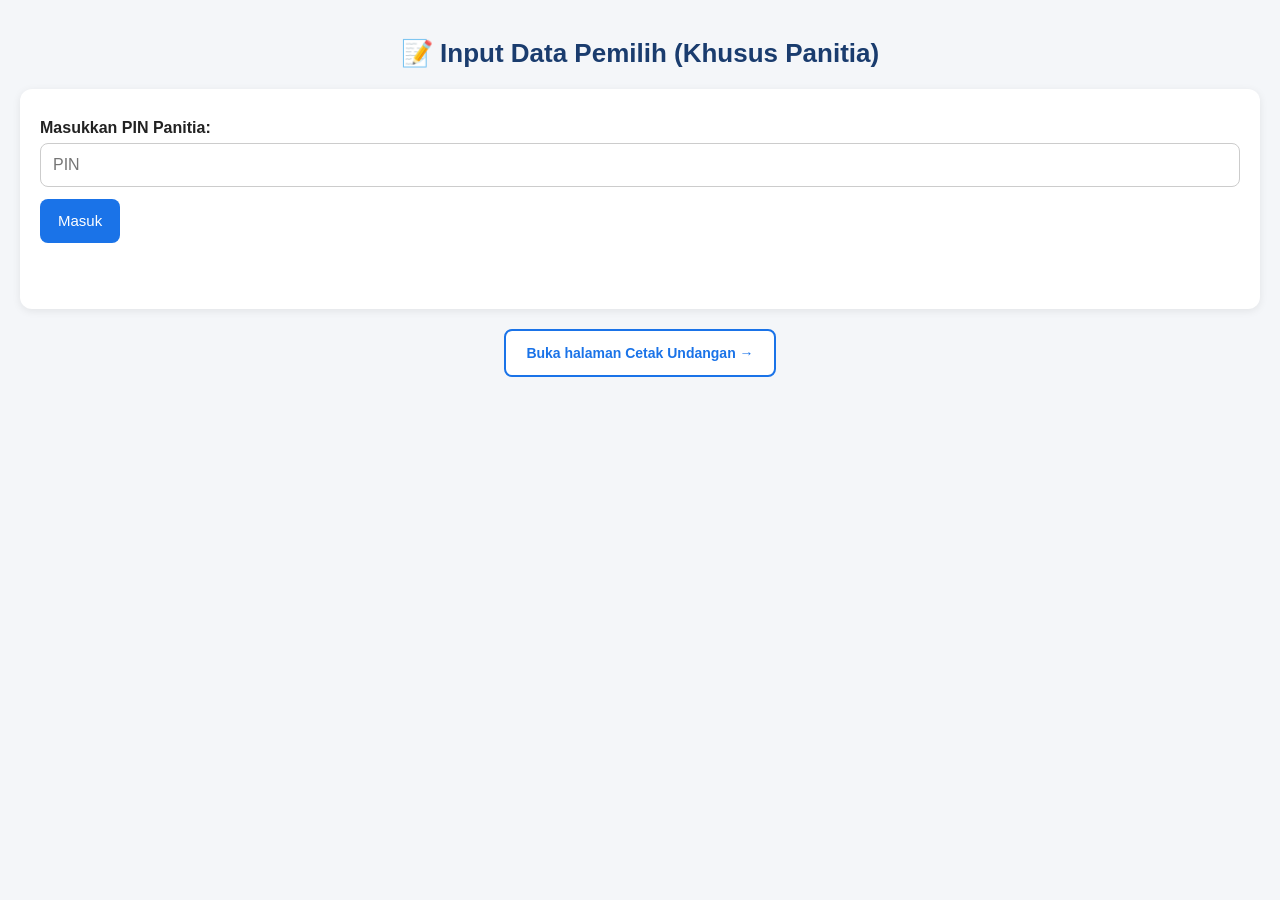
<file: index.html>
<!DOCTYPE html>
<html>
<head>
  <base target="_top">
  <meta name="viewport" content="width=device-width, initial-scale=1">
  <link rel="manifest" href="manifest.json">
  <meta name="theme-color" content="#1a3c6e">
  <link rel="apple-touch-icon" href="icons/icon-192.png">
  <link rel="icon" href="icons/icon-192.png">
  <link rel="stylesheet" href="style.css">
  <script src="app.js"></script>
  <style>
    .container { max-width: 1000px; }
    .tabel-wrap { overflow-x: auto; background: #fff; border-radius: 8px; box-shadow: 0 2px 8px rgba(0,0,0,0.08); max-height: 480px; overflow-y: auto; }
    table { border-collapse: collapse; width: 100%; font-size: 14px; }
    th, td { border: 1px solid #ddd; padding: 8px 10px; text-align: left; white-space: nowrap; }
    th { background: #1a3c6e; color: #fff; position: sticky; top: 0; }
    tr:nth-child(even) { background: #f7f9fc; }
    .container { max-width: 1300px; }
    #layout { display: block; }
    .btn-edit { background: #f59e0b; width: auto; margin: 0; padding: 6px 10px; font-size: 13px; min-height: 0; min-width: 0; }
    .btn-edit:hover { background: #d97706; }
    #editBanner { display: none; background: #fff3cd; color: #664d03; border-radius: 8px; padding: 10px 12px; margin-bottom: 10px; font-weight: 600; }
    #editBanner small { display: block; font-weight: 400; margin-top: 4px; }
    #btnBatal { background: #999; }
    tr.sedang-diedit td { background: #fff3cd !important; }
    #btnKeForm {
      display: none; position: fixed; right: 14px; bottom: 14px; z-index: 50;
      width: auto; min-width: 0; border-radius: 24px; padding: 12px 16px;
      box-shadow: 0 2px 8px rgba(0,0,0,0.3);
    }
    /* Layar lebar: form di kiri (tetap/frozen), daftar di kanan (scroll sendiri) */
    @media (min-width: 900px) {
      #layout.aktif { display: grid; grid-template-columns: 380px 1fr; gap: 16px; align-items: start; }
      #layout.aktif #formBox { position: sticky; top: 10px; max-height: calc(100vh - 20px); overflow-y: auto; }
      #layout.aktif #listBox h1 { margin-top: 0; font-size: 20px; }
      #layout.aktif .tabel-wrap { max-height: calc(100vh - 220px); }
    }
    /* HP: tombol melayang untuk balik ke form tanpa scroll panjang */
    @media (max-width: 899px) {
      #btnKeForm.tampil { display: block; }
      .tabel-wrap { max-height: 60vh; }
    }
  </style>
  <title>DPT RW - Input Pemilih</title>
</head>
<body>
  <div class="container">
    <h1>📝 Input Data Pemilih (Khusus Panitia)</h1>

    <div id="pinBox" class="card">
      <label for="pinInput">Masukkan PIN Panitia:</label>
      <input type="password" id="pinInput" placeholder="PIN" />
      <button onclick="cekPin()">Masuk</button>
      <p id="pinError" class="error"></p>
    </div>

    <div id="layout">
    <div id="formBox" class="card" style="display:none;">
      <div id="editBanner"></div>
      <label for="nikInput">NIK (16 digit):</label>
      <input type="text" id="nikInput" maxlength="16" inputmode="numeric"
        placeholder="Contoh: 3201xxxxxxxxxxxx"
        oninput="this.value=this.value.replace(/\D/g,'')" />

      <label for="namaInput">Nama Lengkap:</label>
      <input type="text" id="namaInput" placeholder="Nama sesuai KTP" />

      <label for="waInput">No WhatsApp:</label>
      <input type="tel" id="waInput" inputmode="numeric"
        placeholder="Contoh: 08123456789 atau 628123456789" />

      <label for="blokInput">Blok (huruf kapital):</label>
      <input type="text" id="blokInput" maxlength="3" placeholder="Contoh: C"
        style="text-transform:uppercase"
        oninput="this.value=this.value.toUpperCase().replace(/[^A-Z]/g,'')" />

      <label for="noBlokInput">No Blok (angka):</label>
      <input type="text" id="noBlokInput" inputmode="numeric" placeholder="Contoh: 5"
        oninput="this.value=this.value.replace(/\D/g,'')" />

      <label for="rumahInput">No Rumah:</label>
      <input type="text" id="rumahInput" placeholder="Contoh: 12" />

      <button onclick="daftarkan()" id="btnDaftar">Daftarkan</button>
      <button onclick="batalEdit()" id="btnBatal" class="secondary" style="display:none;">Batal</button>
      <p id="formMessage" class="message" style="display:none;"></p>
    </div>

    <div id="listBox" style="display:none;">
      <h1>📋 Daftar Pemilih Terinput</h1>
      <div class="card">
        <input type="text" id="cari" placeholder="Cari nama / NIK / blok / no rumah..." oninput="saring()" />
        <p id="total"></p>
      </div>
      <div class="tabel-wrap">
        <table>
          <thead>
            <tr>
              <th>Aksi</th><th>No</th><th>NIK</th><th>Nama</th><th>No WhatsApp</th>
              <th>Blok</th><th>No Blok</th><th>No Rumah</th>
            </tr>
          </thead>
          <tbody id="isi"></tbody>
        </table>
      </div>
    </div>
    </div>

    <button id="btnKeForm" onclick="window.scrollTo({top:0,behavior:'smooth'});document.getElementById('nikInput').focus({preventScroll:true});">⬆ Input</button>

    <p class="footer">
      <a href="cetak.html">Buka halaman Cetak Undangan &rarr;</a>
    </p>
  </div>

  <script>
    let PIN = '';

    function cekPin() {
      const pin = document.getElementById('pinInput').value.trim();
      if (!pin) return;
      document.getElementById('pinError').innerText = 'Memeriksa...';
      google.script.run.withSuccessHandler(function (res) {
        if (res.valid) {
          PIN = pin;
          document.getElementById('pinBox').style.display = 'none';
          document.getElementById('formBox').style.display = 'block';
          document.getElementById('listBox').style.display = 'block';
          document.getElementById('layout').className = 'aktif';
          document.getElementById('btnKeForm').className = 'tampil';
          muatDaftar();
        } else {
          document.getElementById('pinError').innerText = res.message || 'PIN salah.';
        }
      }).withFailureHandler(function (err) {
        document.getElementById('pinError').innerText = 'Error: ' + err.message;
      }).verifikasiPin(pin, 'input');
    }

    // Selalu ubah nomor WA ke format internasional (62xxxxxxxxxx, tanpa 0 di depan)
    // SEBELUM disimpan ke Sheet. Ini penting karena kalau disimpan dengan awalan 0,
    // Google Sheets sering otomatis membacanya sebagai angka dan membuang 0 di depan.
    function normalisasiNoWA(no) {
      no = String(no || '').replace(/\D/g, ''); // buang semua yang bukan digit
      if (!no) return '';
      if (no.startsWith('62')) return no;
      if (no.startsWith('0')) return '62' + no.slice(1);
      if (no.startsWith('8')) return '62' + no;
      return no;
    }

    function tampilPesan(teks, sukses) {
      const msgBox = document.getElementById('formMessage');
      msgBox.style.display = 'block';
      msgBox.className = 'message ' + (sukses ? 'success' : 'error');
      msgBox.innerText = teks;
    }

    let EDIT_NO = null; // null = mode daftar baru; angka = sedang mengedit pemilih bernomor itu

    function kosongkanForm() {
      ['nikInput', 'namaInput', 'waInput', 'blokInput', 'noBlokInput', 'rumahInput'].forEach(function (id) {
        document.getElementById(id).value = '';
      });
    }

    function mulaiEdit(no) {
      const p = DATA.find(function (x) { return Number(x.no) === no; });
      if (!p) return;
      EDIT_NO = no;

      document.getElementById('nikInput').value = p.nik || '';
      document.getElementById('namaInput').value = p.nama || '';
      document.getElementById('waInput').value = p.noWhatsapp || '';
      document.getElementById('blokInput').value = p.blok || '';
      document.getElementById('noBlokInput').value = p.noBlok || '';
      document.getElementById('rumahInput').value = p.noRumah || '';

      const banner = document.getElementById('editBanner');
      banner.style.display = 'block';
      banner.innerHTML = '✏️ Mengedit data No. ' + esc(p.no) + ' — ' + esc(p.nama) +
        (p.sudahDicetak
          ? '<small>⚠ Undangan orang ini sudah dikirim. Setelah disimpan, kirim ulang lewat halaman Cetak (tombol Kirim Ulang) supaya undangannya memakai data baru.</small>'
          : '');

      document.getElementById('btnDaftar').innerText = 'Simpan Perubahan';
      document.getElementById('btnBatal').style.display = '';
      document.getElementById('formMessage').style.display = 'none';

      saring(); // tandai baris yang sedang diedit
      window.scrollTo({ top: 0, behavior: 'smooth' });
    }

    function batalEdit(tahanPesan) {
      EDIT_NO = null;
      kosongkanForm();
      document.getElementById('editBanner').style.display = 'none';
      document.getElementById('btnDaftar').innerText = 'Daftarkan';
      document.getElementById('btnBatal').style.display = 'none';
      if (tahanPesan !== true) document.getElementById('formMessage').style.display = 'none';
      saring();
    }

    let DATA = [];

    function muatDaftar() {
      document.getElementById('total').innerText = 'Memuat data...';
      google.script.run
        .withSuccessHandler(function (data) {
          DATA = data || [];
          saring();
        })
        .withFailureHandler(function (e) {
          document.getElementById('total').innerText = 'Error: ' + e.message;
        })
        .getSemuaPemilih(PIN, 'input');
    }

    function esc(s) {
      return String(s == null ? '' : s).replace(/[&<>"']/g, function (c) {
        return { '&': '&amp;', '<': '&lt;', '>': '&gt;', '"': '&quot;', "'": '&#39;' }[c];
      });
    }

    function tampil(list) {
      document.getElementById('isi').innerHTML = list.map(function (p) {
        return '<tr class="' + (Number(p.no) === EDIT_NO ? 'sedang-diedit' : '') + '">' +
          '<td><button class="btn-edit" onclick="mulaiEdit(' + Number(p.no) + ')">✏️ Edit</button></td>' +
          '<td>' + esc(p.no) + '</td><td>' + esc(p.nik) + '</td><td>' + esc(p.nama) +
          '</td><td>' + esc(p.noWhatsapp) + '</td><td>' + esc(p.blok) +
          '</td><td>' + esc(p.noBlok) + '</td><td>' + esc(p.noRumah) + '</td></tr>';
      }).join('');
      document.getElementById('total').innerText = 'Total: ' + list.length + ' pemilih' +
        (list.length !== DATA.length ? ' (dari ' + DATA.length + ')' : '');
    }

    function saring() {
      const k = document.getElementById('cari').value.toLowerCase();
      tampil(DATA.filter(function (p) {
        return (p.nik + ' ' + p.nama + ' ' + p.noWhatsapp + ' ' + p.blok + ' ' + p.noBlok + ' ' + p.noRumah)
          .toLowerCase().indexOf(k) !== -1;
      }));
    }

    function daftarkan() {
      const nik = document.getElementById('nikInput').value.trim();
      const nama = document.getElementById('namaInput').value.trim();
      const waMentah = document.getElementById('waInput').value.trim();
      const noWhatsapp = normalisasiNoWA(waMentah);
      const blok = document.getElementById('blokInput').value.trim().toUpperCase();
      const noBlok = document.getElementById('noBlokInput').value.trim();
      const noRumah = document.getElementById('rumahInput').value.trim();

      if (!/^\d{16}$/.test(nik)) {
        tampilPesan('NIK harus 16 digit angka.', false);
        return;
      }
      if (!nama) {
        tampilPesan('Nama tidak boleh kosong.', false);
        return;
      }
      if (!/^62\d{8,13}$/.test(noWhatsapp)) {
        tampilPesan('No WhatsApp tidak valid (contoh: 08123456789 atau 628123456789).', false);
        return;
      }
      if (!/^[A-Z]+$/.test(blok)) {
        tampilPesan('Blok hanya boleh huruf kapital (A-Z).', false);
        return;
      }
      if (!/^\d+$/.test(noBlok)) {
        tampilPesan('No Blok hanya boleh angka.', false);
        return;
      }
      if (!noRumah) {
        tampilPesan('No Rumah tidak boleh kosong.', false);
        return;
      }

      const btn = document.getElementById('btnDaftar');
      const sedangEdit = EDIT_NO !== null;
      const teksNormal = sedangEdit ? 'Simpan Perubahan' : 'Daftarkan';
      btn.disabled = true;
      btn.innerText = 'Menyimpan...';

      const runner = google.script.run.withSuccessHandler(function (res) {
        btn.disabled = false;
        btn.innerText = teksNormal;
        tampilPesan(res.message, res.success);

        if (res.success) {
          if (sedangEdit) {
            batalEdit(true);
          } else {
            kosongkanForm();
            document.getElementById('nikInput').focus();
          }
          muatDaftar();
        }
      }).withFailureHandler(function (err) {
        btn.disabled = false;
        btn.innerText = teksNormal;
        tampilPesan('Error: ' + err.message, false);
      });

      if (sedangEdit) {
        runner.ubahPemilih(PIN, EDIT_NO, nik, nama, noWhatsapp, blok, noBlok, noRumah);
      } else {
        runner.daftarkanPemilih(PIN, nik, nama, noWhatsapp, blok, noBlok, noRumah);
      }
    }
  </script>
</body>
</html>
</file>
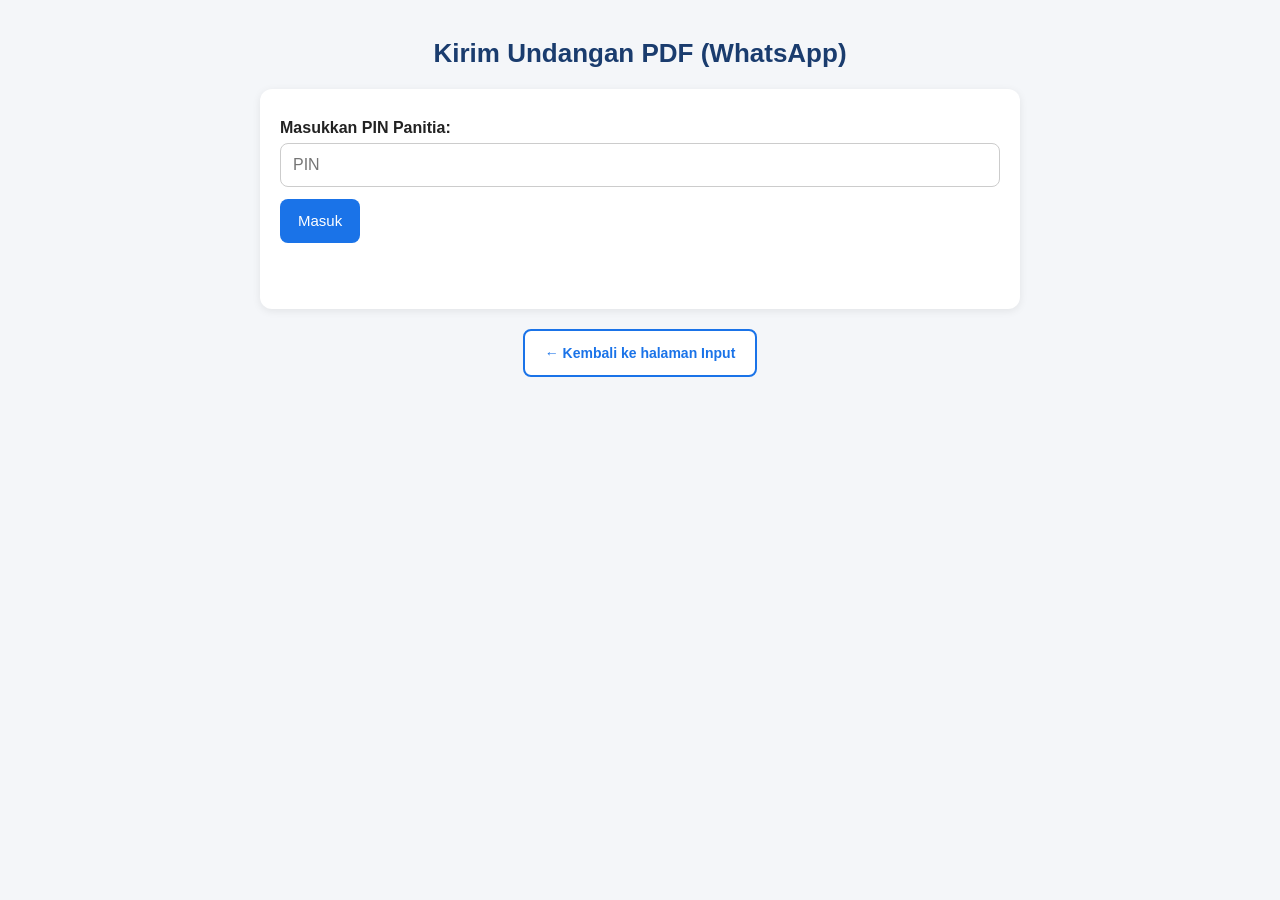
<file: cetak.html>
<!DOCTYPE html>
<html>
<head>
  <base target="_top">
  <meta name="viewport" content="width=device-width, initial-scale=1">
  <link rel="manifest" href="manifest.json">
  <meta name="theme-color" content="#1a3c6e">
  <link rel="apple-touch-icon" href="icons/icon-192.png">
  <link rel="icon" href="icons/icon-192.png">
  <link rel="stylesheet" href="style.css">
  <script src="app.js"></script>
  <style>
    /* Style Halaman Layar Utama */
    #daftarPemilih {
      display: grid;
      gap: 10px;
      margin: 8px 0 16px;
      max-height: 65vh;
      overflow-y: auto;
    }
    #judulList { font-weight: 700; color: #1a3c6e; margin: 12px 4px 0; min-height: 20px; }
    .baris-pemilih {
      display: flex;
      align-items: center;
      justify-content: space-between;
      gap: 10px;
      padding: 12px 14px;
      background: #ffffff;
      border-radius: 8px;
      border: 1px solid #e0e0e0;
      box-shadow: 0 1px 3px rgba(0,0,0,0.05);
      transition: opacity 0.4s;
    }
    .baris-pemilih.hilang { opacity: 0; }
    .pemilih-info { flex: 1; min-width: 0; word-break: break-word; line-height: 1.5; }
    .aksi { flex-shrink: 0; text-align: center; }
    .btn-wa {
      background-color: #25D366;
      color: white;
      border: none;
      padding: 8px 14px;
      border-radius: 6px;
      font-weight: bold;
      cursor: pointer;
      font-size: 13px;
      text-decoration: none;
      display: inline-block;
      text-align: center;
      width: auto;
      margin: 0;
      min-height: 0;
    }
    .btn-wa:hover { background-color: #128C7E; }
    .btn-wa:disabled { background-color: #ccc; cursor: not-allowed; }
    .badge-terkirim {
      display: block;
      color: #155724;
      background: #d4edda;
      border-radius: 6px;
      padding: 5px 10px;
      font-size: 13px;
      font-weight: 700;
      margin-bottom: 6px;
    }
    .btn-ulang {
      background: #999;
      width: auto;
      margin: 0;
      padding: 6px 10px;
      font-size: 12px;
      min-height: 0;
      min-width: 0;
    }
    .btn-ulang:hover { background: #777; }
    /* Baris tombol muat & pencarian: tombol tidak boleh full-width di sini */
    .baris-tombol { display: flex; gap: 8px; flex-wrap: wrap; }
    .baris-tombol button { flex: 1; width: auto; margin: 0; }
    .btn-sudah { background: #4b5563; }
    .btn-sudah:hover { background: #374151; }
    .baris-cari { margin-top: 10px; display: flex; gap: 8px; }
    .baris-cari input { flex: 1; min-width: 0; margin-bottom: 0; width: auto; }
    .baris-cari button { width: auto; margin: 0; }
  </style>
  <title>DPT RW - Kirim Undangan</title>
</head>
<body>
  <div class="container">
    <h1>Kirim Undangan PDF (WhatsApp)</h1>

    <!-- Step 1: Input PIN Panitia -->
    <div id="pinBox" class="card">
      <label for="pinInput">Masukkan PIN Panitia:</label>
      <input type="password" id="pinInput" placeholder="PIN" />
      <button onclick="cekPin()">Masuk</button>
      <p id="pinError" class="error"></p>
    </div>

    <!-- Step 2: Main Control -->
    <div id="mainBox" style="display:none;">
      <div class="card">
        <div class="baris-tombol">
          <button onclick="muatBelumDicetak()">Belum Dikirim</button>
          <button class="btn-sudah" onclick="muatSudahDicetak()">Sudah Dikirim</button>
        </div>
        <div class="baris-cari">
          <input type="text" id="searchInput" placeholder="Cari NIK / Nama..." />
          <button onclick="cariSatuan()" class="secondary">Cari</button>
        </div>
      </div>

      <!-- List Hasil -->
      <div id="judulList"></div>
      <div id="daftarPemilih"></div>
    </div>

    <p class="footer">
      <a href="./">&larr; Kembali ke halaman Input</a>
    </p>
  </div>

  <script>
    let PIN = '';
    let LIST = [];      // data yang sedang ditampilkan
    let MODE = 'belum'; // 'belum' | 'sudah' | 'cari'

    function esc(s) {
      return String(s == null ? '' : s).replace(/[&<>"']/g, function (c) {
        return { '&': '&amp;', '<': '&lt;', '>': '&gt;', '"': '&quot;', "'": '&#39;' }[c];
      });
    }

    // Contoh hasil: Blok C, No Blok 8, No Rumah 8 -> "C8/8"
    function alamatTeks(p) {
      return (p.blok || '-') + (p.noBlok || '') + '/' + (p.noRumah || '-');
    }

    function cekPin() {
      const pin = document.getElementById('pinInput').value;
      const err = document.getElementById('pinError');
      err.innerText = 'Memeriksa PIN...';
      google.script.run
        .withSuccessHandler(function (res) {
          if (res && res.valid) {
            PIN = pin;
            document.getElementById('pinBox').style.display = 'none';
            document.getElementById('mainBox').style.display = 'block';
            err.innerText = '';
            muatBelumDicetak();
          } else {
            err.innerText = (res && res.message) || 'PIN Salah!';
          }
        })
        .withFailureHandler(function (e) {
          err.innerText = 'Error: ' + e.message;
        })
        .verifikasiPin(pin, 'cetak');
    }

    function tampilkanMemuat(teks) {
      document.getElementById('judulList').innerText = '';
      document.getElementById('daftarPemilih').innerHTML = '<p>' + esc(teks) + '</p>';
    }

    function tampilkanError(e) {
      document.getElementById('daftarPemilih').innerHTML =
        '<p class="error">Error: ' + esc(e && e.message) + '</p>';
    }

    function muatBelumDicetak() {
      MODE = 'belum';
      tampilkanMemuat('Memuat data...');
      google.script.run
        .withSuccessHandler(function (data) {
          tampilkanDaftar(data || [], 'Belum dikirim');
        })
        .withFailureHandler(tampilkanError)
        .getDaftarBelumDicetak(PIN);
    }

    function muatSudahDicetak() {
      MODE = 'sudah';
      tampilkanMemuat('Memuat data...');
      google.script.run
        .withSuccessHandler(function (data) {
          tampilkanDaftar(data || [], 'Sudah dikirim');
        })
        .withFailureHandler(tampilkanError)
        .getDaftarSudahDicetak(PIN);
    }

    function cariSatuan() {
      const keyword = document.getElementById('searchInput').value;
      if (!keyword.trim()) return;
      MODE = 'cari';
      tampilkanMemuat('Mencari...');
      google.script.run
        .withSuccessHandler(function (data) {
          tampilkanDaftar(data || [], 'Hasil pencarian');
        })
        .withFailureHandler(tampilkanError)
        .cariPemilih(PIN, keyword);
    }

    function perbaruiJudul() {
      const jumlah = document.querySelectorAll('.baris-pemilih').length;
      document.getElementById('judulList').innerText = JUDUL + ': ' + jumlah + ' orang';
    }

    let JUDUL = '';

    function aksiHtml(p, idx) {
      if (p.sudahDicetak === true) {
        return '<span class="badge-terkirim">✓ Terkirim</span>' +
          '<button class="btn-ulang" id="btn-' + idx + '" onclick="prosesKirimWA(' + idx + ')">Kirim Ulang</button>';
      }
      return '<button class="btn-wa" id="btn-' + idx + '" onclick="prosesKirimWA(' + idx + ')">Buat PDF &amp; Kirim</button>';
    }

    function tampilkanDaftar(list, judul) {
      LIST = list || [];
      JUDUL = judul;
      const div = document.getElementById('daftarPemilih');
      div.innerHTML = '';

      if (LIST.length === 0) {
        document.getElementById('judulList').innerText = judul + ': 0 orang';
        div.innerHTML = '<p>' + (MODE === 'belum'
          ? 'Semua undangan sudah dikirim 🎉'
          : 'Data tidak ditemukan.') + '</p>';
        return;
      }

      LIST.forEach(function (p, idx) {
        if (MODE === 'belum') p.sudahDicetak = false;
        if (MODE === 'sudah') p.sudahDicetak = true;

        const item = document.createElement('div');
        item.className = 'baris-pemilih';
        item.id = 'row-' + idx;
        item.innerHTML =
          '<div class="pemilih-info">' +
            '<strong>' + esc(p.nama) + '</strong><br/>' +
            '<small>NIK: ' + esc(p.nik || '-') + '</small><br/>' +
            '<small>No. DPT: ' + esc(p.no || '-') +
            ' | Blok/Rumah: ' + esc(alamatTeks(p)) +
            ' | WA: ' + esc(p.noWhatsapp || '-') + '</small>' +
          '</div>' +
          '<div class="aksi" id="action-area-' + idx + '">' + aksiHtml(p, idx) + '</div>';
        div.appendChild(item);
      });
      perbaruiJudul();
    }

    function formatNomorWA(noHP) {
      if (!noHP) return '';
      let cleaned = ('' + noHP).replace(/\D/g, '');
      if (cleaned.startsWith('0')) {
        cleaned = '62' + cleaned.substring(1);
      }
      return cleaned;
    }

    function prosesKirimWA(idx) {
      const pemilih = LIST[idx];
      if (!pemilih) return;
      const btn = document.getElementById('btn-' + idx);
      const teksAsli = btn ? btn.innerText : '';
      if (btn) {
        btn.disabled = true;
        btn.innerText = 'Membuat PDF...';
      }

      // 1. Buat PDF di backend Drive
      google.script.run
        .withSuccessHandler(function (res) {
          if (res && res.success) {
            const noFormatted = formatNomorWA(res.noWa || pemilih.noWhatsapp);

            // 2. Format Pesan WA
            const baris = [
              '*SURAT UNDANGAN PEMILIHAN KETUA RW 016*',
              'Yth. Bapak/Ibu/Saudara/i: *' + res.nama + '*',
              '',
              'Berikut kami lampirkan dokumen Surat Undangan Resmi Anda dalam bentuk PDF.',
              'Silakan unduh melalui link berikut:',
              res.pdfUrl,
              '',
              'Mohon hadir pada pelaksanaan pemungutan suara dengan menunjukkan Surat Undangan ini (di HP/cetak) serta membawa KTP Fisik.',
              '',
              'Terima kasih.',
              '*Panitia Pemilihan RW 016*'
            ];
            const pesan = baris.join('\n');
            const waUrl = 'https://api.whatsapp.com/send?phone=' + noFormatted +
              '&text=' + encodeURIComponent(pesan);

            // 3. Tombol Buka WhatsApp; saat diklik, ditandai "sudah dikirim"
            const actionArea = document.getElementById('action-area-' + idx);
            if (actionArea) {
              actionArea.innerHTML =
                '<a href="' + waUrl + '" target="_blank" rel="noopener" class="btn-wa" ' +
                'style="background-color:#128C7E;" onclick="tandaiTerkirim(' + idx + ')">Buka WhatsApp &rarr;</a>';
            }
          } else {
            alert('Gagal: ' + ((res && res.message) || 'Terjadi kesalahan.'));
            if (btn) {
              btn.disabled = false;
              btn.innerText = teksAsli;
            }
          }
        })
        .withFailureHandler(function (err) {
          alert('Error: ' + err.message);
          if (btn) {
            btn.disabled = false;
            btn.innerText = teksAsli;
          }
        })
        .kirimUndanganPdfPerWarga(PIN, pemilih.nik);
    }

    // Dipanggil saat tombol "Buka WhatsApp" diklik
    function tandaiTerkirim(idx) {
      const p = LIST[idx];
      if (!p) return;

      // Simpan status "sudah dikirim" di Sheet
      google.script.run
        .withFailureHandler(function (e) {
          alert('Gagal menandai terkirim: ' + e.message);
        })
        .tandaiSudahDicetak(PIN, [p.nik]);

      p.sudahDicetak = true;

      // Beri jeda singkat supaya WhatsApp sempat terbuka dulu
      setTimeout(function () {
        const row = document.getElementById('row-' + idx);
        if (!row) return;

        if (MODE === 'belum') {
          // Hilang dari daftar "belum dikirim"
          row.classList.add('hilang');
          setTimeout(function () {
            row.remove();
            perbaruiJudul();
            if (document.querySelectorAll('.baris-pemilih').length === 0) {
              document.getElementById('daftarPemilih').innerHTML =
                '<p>Semua undangan sudah dikirim 🎉</p>';
            }
          }, 400);
        } else {
          // Mode cari / sudah dikirim: ubah jadi status "Terkirim"
          const area = document.getElementById('action-area-' + idx);
          if (area) area.innerHTML = aksiHtml(p, idx);
        }
      }, 700);
    }
  </script>
</body>
</html>
</file>
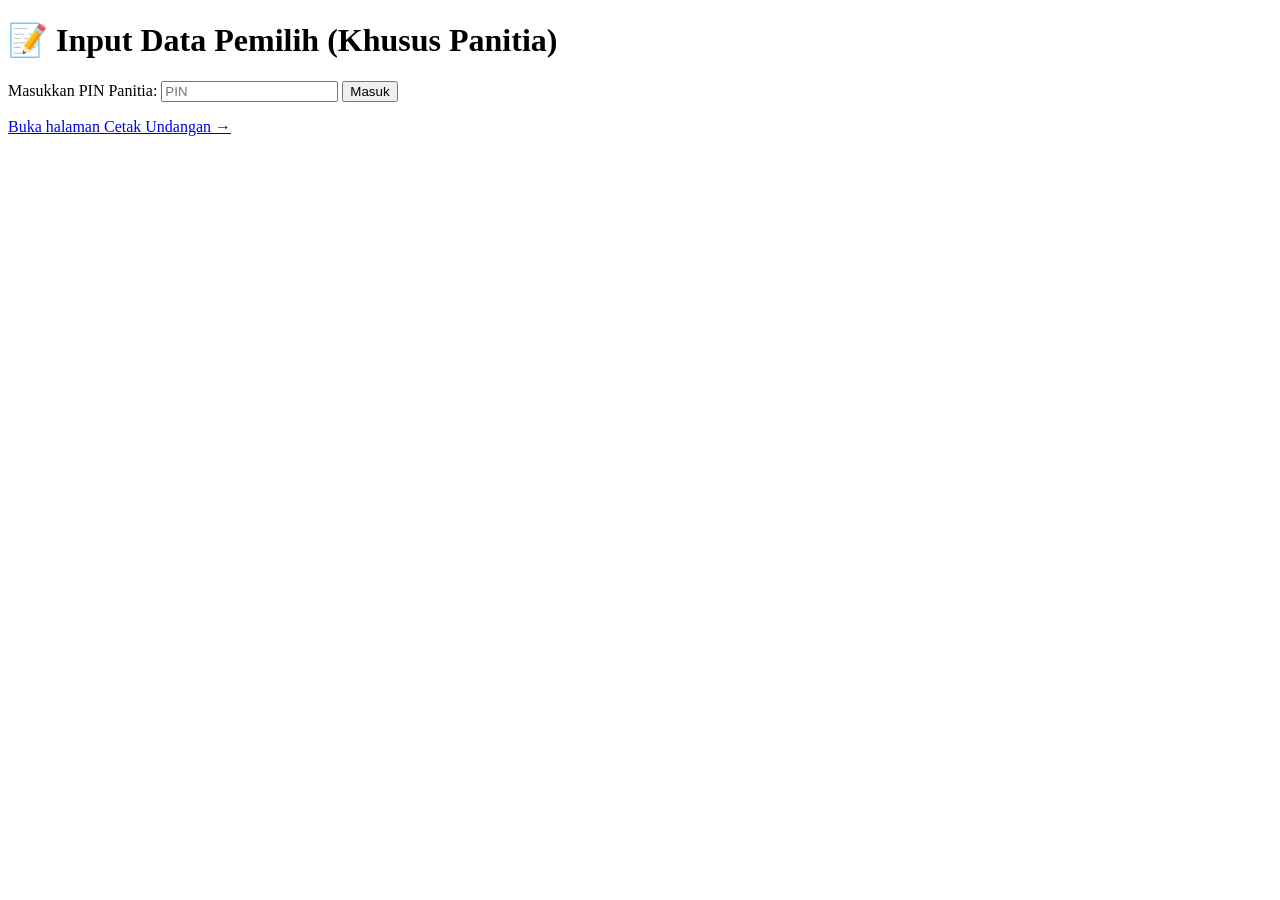
<file: Input.html>
<!DOCTYPE html>
<html>
<head>
  <base target="_top">
  <meta name="viewport" content="width=device-width, initial-scale=1">
  <?!= include('Style'); ?>
  <style>
    .container { max-width: 1000px; }
    .tabel-wrap { overflow-x: auto; background: #fff; border-radius: 8px; box-shadow: 0 2px 8px rgba(0,0,0,0.08); max-height: 480px; overflow-y: auto; }
    table { border-collapse: collapse; width: 100%; font-size: 14px; }
    th, td { border: 1px solid #ddd; padding: 8px 10px; text-align: left; white-space: nowrap; }
    th { background: #1a3c6e; color: #fff; position: sticky; top: 0; }
    tr:nth-child(even) { background: #f7f9fc; }
    .container { max-width: 1300px; }
    #layout { display: block; }
    .btn-edit { background: #f59e0b; width: auto; margin: 0; padding: 6px 10px; font-size: 13px; min-height: 0; min-width: 0; }
    .btn-edit:hover { background: #d97706; }
    #editBanner { display: none; background: #fff3cd; color: #664d03; border-radius: 8px; padding: 10px 12px; margin-bottom: 10px; font-weight: 600; }
    #editBanner small { display: block; font-weight: 400; margin-top: 4px; }
    #btnBatal { background: #999; }
    tr.sedang-diedit td { background: #fff3cd !important; }
    #btnKeForm {
      display: none; position: fixed; right: 14px; bottom: 14px; z-index: 50;
      width: auto; min-width: 0; border-radius: 24px; padding: 12px 16px;
      box-shadow: 0 2px 8px rgba(0,0,0,0.3);
    }
    /* Layar lebar: form di kiri (tetap/frozen), daftar di kanan (scroll sendiri) */
    @media (min-width: 900px) {
      #layout.aktif { display: grid; grid-template-columns: 380px 1fr; gap: 16px; align-items: start; }
      #layout.aktif #formBox { position: sticky; top: 10px; max-height: calc(100vh - 20px); overflow-y: auto; }
      #layout.aktif #listBox h1 { margin-top: 0; font-size: 20px; }
      #layout.aktif .tabel-wrap { max-height: calc(100vh - 220px); }
    }
    /* HP: tombol melayang untuk balik ke form tanpa scroll panjang */
    @media (max-width: 899px) {
      #btnKeForm.tampil { display: block; }
      .tabel-wrap { max-height: 60vh; }
    }
  </style>
</head>
<body>
  <div class="container">
    <h1>📝 Input Data Pemilih (Khusus Panitia)</h1>

    <div id="pinBox" class="card">
      <label for="pinInput">Masukkan PIN Panitia:</label>
      <input type="password" id="pinInput" placeholder="PIN" />
      <button onclick="cekPin()">Masuk</button>
      <p id="pinError" class="error"></p>
    </div>

    <div id="layout">
    <div id="formBox" class="card" style="display:none;">
      <div id="editBanner"></div>
      <label for="nikInput">NIK (16 digit):</label>
      <input type="text" id="nikInput" maxlength="16" inputmode="numeric"
        placeholder="Contoh: 3201xxxxxxxxxxxx"
        oninput="this.value=this.value.replace(/\D/g,'')" />

      <label for="namaInput">Nama Lengkap:</label>
      <input type="text" id="namaInput" placeholder="Nama sesuai KTP" />

      <label for="waInput">No WhatsApp:</label>
      <input type="tel" id="waInput" inputmode="numeric"
        placeholder="Contoh: 08123456789 atau 628123456789" />

      <label for="blokInput">Blok (huruf kapital):</label>
      <input type="text" id="blokInput" maxlength="3" placeholder="Contoh: C"
        style="text-transform:uppercase"
        oninput="this.value=this.value.toUpperCase().replace(/[^A-Z]/g,'')" />

      <label for="noBlokInput">No Blok (angka):</label>
      <input type="text" id="noBlokInput" inputmode="numeric" placeholder="Contoh: 5"
        oninput="this.value=this.value.replace(/\D/g,'')" />

      <label for="rumahInput">No Rumah:</label>
      <input type="text" id="rumahInput" placeholder="Contoh: 12" />

      <button onclick="daftarkan()" id="btnDaftar">Daftarkan</button>
      <button onclick="batalEdit()" id="btnBatal" class="secondary" style="display:none;">Batal</button>
      <p id="formMessage" class="message" style="display:none;"></p>
    </div>

    <div id="listBox" style="display:none;">
      <h1>📋 Daftar Pemilih Terinput</h1>
      <div class="card">
        <input type="text" id="cari" placeholder="Cari nama / NIK / blok / no rumah..." oninput="saring()" />
        <p id="total"></p>
      </div>
      <div class="tabel-wrap">
        <table>
          <thead>
            <tr>
              <th>Aksi</th><th>No</th><th>NIK</th><th>Nama</th><th>No WhatsApp</th>
              <th>Blok</th><th>No Blok</th><th>No Rumah</th>
            </tr>
          </thead>
          <tbody id="isi"></tbody>
        </table>
      </div>
    </div>
    </div>

    <button id="btnKeForm" onclick="window.scrollTo({top:0,behavior:'smooth'});document.getElementById('nikInput').focus({preventScroll:true});">⬆ Input</button>

    <p class="footer">
      <a href="https://script.google.com/macros/s/AKfycby7AdtwBYlN4fU_EynKRqPYEvyVZkb4MA5euTF47bxvlL70aYbmXpe4U1VZcAYpEj0Y/exec?page=cetak">Buka halaman Cetak Undangan &rarr;</a>
    </p>
  </div>

  <script>
    let PIN = '';

    function cekPin() {
      const pin = document.getElementById('pinInput').value.trim();
      if (!pin) return;
      document.getElementById('pinError').innerText = 'Memeriksa...';
      google.script.run.withSuccessHandler(function (res) {
        if (res.valid) {
          PIN = pin;
          document.getElementById('pinBox').style.display = 'none';
          document.getElementById('formBox').style.display = 'block';
          document.getElementById('listBox').style.display = 'block';
          document.getElementById('layout').className = 'aktif';
          document.getElementById('btnKeForm').className = 'tampil';
          muatDaftar();
        } else {
          document.getElementById('pinError').innerText = res.message || 'PIN salah.';
        }
      }).withFailureHandler(function (err) {
        document.getElementById('pinError').innerText = 'Error: ' + err.message;
      }).verifikasiPin(pin, 'input');
    }

    // Selalu ubah nomor WA ke format internasional (62xxxxxxxxxx, tanpa 0 di depan)
    // SEBELUM disimpan ke Sheet. Ini penting karena kalau disimpan dengan awalan 0,
    // Google Sheets sering otomatis membacanya sebagai angka dan membuang 0 di depan.
    function normalisasiNoWA(no) {
      no = String(no || '').replace(/\D/g, ''); // buang semua yang bukan digit
      if (!no) return '';
      if (no.startsWith('62')) return no;
      if (no.startsWith('0')) return '62' + no.slice(1);
      if (no.startsWith('8')) return '62' + no;
      return no;
    }

    function tampilPesan(teks, sukses) {
      const msgBox = document.getElementById('formMessage');
      msgBox.style.display = 'block';
      msgBox.className = 'message ' + (sukses ? 'success' : 'error');
      msgBox.innerText = teks;
    }

    let EDIT_NO = null; // null = mode daftar baru; angka = sedang mengedit pemilih bernomor itu

    function kosongkanForm() {
      ['nikInput', 'namaInput', 'waInput', 'blokInput', 'noBlokInput', 'rumahInput'].forEach(function (id) {
        document.getElementById(id).value = '';
      });
    }

    function mulaiEdit(no) {
      const p = DATA.find(function (x) { return Number(x.no) === no; });
      if (!p) return;
      EDIT_NO = no;

      document.getElementById('nikInput').value = p.nik || '';
      document.getElementById('namaInput').value = p.nama || '';
      document.getElementById('waInput').value = p.noWhatsapp || '';
      document.getElementById('blokInput').value = p.blok || '';
      document.getElementById('noBlokInput').value = p.noBlok || '';
      document.getElementById('rumahInput').value = p.noRumah || '';

      const banner = document.getElementById('editBanner');
      banner.style.display = 'block';
      banner.innerHTML = '✏️ Mengedit data No. ' + esc(p.no) + ' — ' + esc(p.nama) +
        (p.sudahDicetak
          ? '<small>⚠ Undangan orang ini sudah dikirim. Setelah disimpan, kirim ulang lewat halaman Cetak (tombol Kirim Ulang) supaya undangannya memakai data baru.</small>'
          : '');

      document.getElementById('btnDaftar').innerText = 'Simpan Perubahan';
      document.getElementById('btnBatal').style.display = '';
      document.getElementById('formMessage').style.display = 'none';

      saring(); // tandai baris yang sedang diedit
      window.scrollTo({ top: 0, behavior: 'smooth' });
    }

    function batalEdit(tahanPesan) {
      EDIT_NO = null;
      kosongkanForm();
      document.getElementById('editBanner').style.display = 'none';
      document.getElementById('btnDaftar').innerText = 'Daftarkan';
      document.getElementById('btnBatal').style.display = 'none';
      if (tahanPesan !== true) document.getElementById('formMessage').style.display = 'none';
      saring();
    }

    let DATA = [];

    function muatDaftar() {
      document.getElementById('total').innerText = 'Memuat data...';
      google.script.run
        .withSuccessHandler(function (data) {
          DATA = data || [];
          saring();
        })
        .withFailureHandler(function (e) {
          document.getElementById('total').innerText = 'Error: ' + e.message;
        })
        .getSemuaPemilih(PIN, 'input');
    }

    function esc(s) {
      return String(s == null ? '' : s).replace(/[&<>"']/g, function (c) {
        return { '&': '&amp;', '<': '&lt;', '>': '&gt;', '"': '&quot;', "'": '&#39;' }[c];
      });
    }

    function tampil(list) {
      document.getElementById('isi').innerHTML = list.map(function (p) {
        return '<tr class="' + (Number(p.no) === EDIT_NO ? 'sedang-diedit' : '') + '">' +
          '<td><button class="btn-edit" onclick="mulaiEdit(' + Number(p.no) + ')">✏️ Edit</button></td>' +
          '<td>' + esc(p.no) + '</td><td>' + esc(p.nik) + '</td><td>' + esc(p.nama) +
          '</td><td>' + esc(p.noWhatsapp) + '</td><td>' + esc(p.blok) +
          '</td><td>' + esc(p.noBlok) + '</td><td>' + esc(p.noRumah) + '</td></tr>';
      }).join('');
      document.getElementById('total').innerText = 'Total: ' + list.length + ' pemilih' +
        (list.length !== DATA.length ? ' (dari ' + DATA.length + ')' : '');
    }

    function saring() {
      const k = document.getElementById('cari').value.toLowerCase();
      tampil(DATA.filter(function (p) {
        return (p.nik + ' ' + p.nama + ' ' + p.noWhatsapp + ' ' + p.blok + ' ' + p.noBlok + ' ' + p.noRumah)
          .toLowerCase().indexOf(k) !== -1;
      }));
    }

    function daftarkan() {
      const nik = document.getElementById('nikInput').value.trim();
      const nama = document.getElementById('namaInput').value.trim();
      const waMentah = document.getElementById('waInput').value.trim();
      const noWhatsapp = normalisasiNoWA(waMentah);
      const blok = document.getElementById('blokInput').value.trim().toUpperCase();
      const noBlok = document.getElementById('noBlokInput').value.trim();
      const noRumah = document.getElementById('rumahInput').value.trim();

      if (!/^\d{16}$/.test(nik)) {
        tampilPesan('NIK harus 16 digit angka.', false);
        return;
      }
      if (!nama) {
        tampilPesan('Nama tidak boleh kosong.', false);
        return;
      }
      if (!/^62\d{8,13}$/.test(noWhatsapp)) {
        tampilPesan('No WhatsApp tidak valid (contoh: 08123456789 atau 628123456789).', false);
        return;
      }
      if (!/^[A-Z]+$/.test(blok)) {
        tampilPesan('Blok hanya boleh huruf kapital (A-Z).', false);
        return;
      }
      if (!/^\d+$/.test(noBlok)) {
        tampilPesan('No Blok hanya boleh angka.', false);
        return;
      }
      if (!noRumah) {
        tampilPesan('No Rumah tidak boleh kosong.', false);
        return;
      }

      const btn = document.getElementById('btnDaftar');
      const sedangEdit = EDIT_NO !== null;
      const teksNormal = sedangEdit ? 'Simpan Perubahan' : 'Daftarkan';
      btn.disabled = true;
      btn.innerText = 'Menyimpan...';

      const runner = google.script.run.withSuccessHandler(function (res) {
        btn.disabled = false;
        btn.innerText = teksNormal;
        tampilPesan(res.message, res.success);

        if (res.success) {
          if (sedangEdit) {
            batalEdit(true);
          } else {
            kosongkanForm();
            document.getElementById('nikInput').focus();
          }
          muatDaftar();
        }
      }).withFailureHandler(function (err) {
        btn.disabled = false;
        btn.innerText = teksNormal;
        tampilPesan('Error: ' + err.message, false);
      });

      if (sedangEdit) {
        runner.ubahPemilih(PIN, EDIT_NO, nik, nama, noWhatsapp, blok, noBlok, noRumah);
      } else {
        runner.daftarkanPemilih(PIN, nik, nama, noWhatsapp, blok, noBlok, noRumah);
      }
    }
  </script>
</body>
</html>
</file>
<file: style.css>
* { box-sizing: border-box; }
html { -webkit-text-size-adjust: 100%; }
body {
  font-family: 'Segoe UI', Arial, sans-serif;
  background: #f4f6f9;
  margin: 0;
  padding: 20px;
  color: #222;
}

/* Desktop: form tidak melebar penuh biar enak dibaca. HP: otomatis
   full-width karena max-width di-cap tapi body sudah punya padding kecil. */
.container { max-width: 700px; margin: 0 auto; }
h1 { text-align: center; color: #1a3c6e; font-size: 22px; line-height: 1.3; }

.card {
  background: #fff;
  border-radius: 12px;
  padding: 20px;
  box-shadow: 0 2px 8px rgba(0,0,0,0.08);
  margin-bottom: 16px;
}
.card label { display: block; margin: 10px 0 6px; font-weight: 600; }
.card input {
  width: 100%;
  padding: 12px;
  border: 1px solid #ccc;
  border-radius: 8px;
  font-size: 16px; /* 16px+ mencegah Safari/Chrome di HP otomatis zoom-in saat fokus ke input */
  margin-bottom: 8px;
  min-height: 44px; /* target sentuh nyaman di HP */
}

/* Grup tombol: boleh turun ke baris baru di layar sempit, sejajar di layar lebar */
.card, #aksiBox {
  display: block;
}
button {
  background: #1a73e8;
  color: #fff;
  border: none;
  padding: 12px 18px;
  border-radius: 8px;
  cursor: pointer;
  font-size: 15px;
  margin: 4px 6px 4px 0;
  min-height: 44px;
  min-width: 44px;
}
button:hover { background: #1558b0; }
button:active { transform: scale(0.98); }
button:disabled { background: #999; cursor: not-allowed; }
button.secondary { background: #999; }
button.secondary:hover { background: #777; }

.message { padding: 12px; border-radius: 8px; font-weight: 600; margin-top: 10px; word-break: break-word; }
.message.success { background: #d4edda; color: #155724; }
.message.error { background: #f8d7da; color: #721c24; }
.error { color: #c0392b; font-size: 13px; min-height: 16px; }

.footer { text-align: center; margin-top: 20px; font-size: 14px; }
.footer a {
  display: inline-block;
  color: #1a73e8;
  text-decoration: none;
  background: #fff;
  border: 2px solid #1a73e8;
  padding: 10px 20px;
  border-radius: 8px;
  font-weight: 600;
  min-height: 44px;
  line-height: 24px;
  transition: background 0.15s, color 0.15s;
}
.footer a:hover { background: #1a73e8; color: #fff; }
.footer a:active { transform: scale(0.98); }

/* ===== Penyesuaian khusus layar sempit (HP) ===== */
@media (max-width: 480px) {
  body { padding: 12px; }
  h1 { font-size: 19px; }
  .card { padding: 16px; border-radius: 10px; }
  button { width: 100%; margin: 4px 0; } /* tombol full-width, tumpuk rapi ke bawah di HP */
  .footer a { display: block; }
}

/* ===== Penyesuaian layar lebar (Desktop besar) ===== */
@media (min-width: 1000px) {
  .container { max-width: 760px; }
  h1 { font-size: 26px; }
}
</file>
